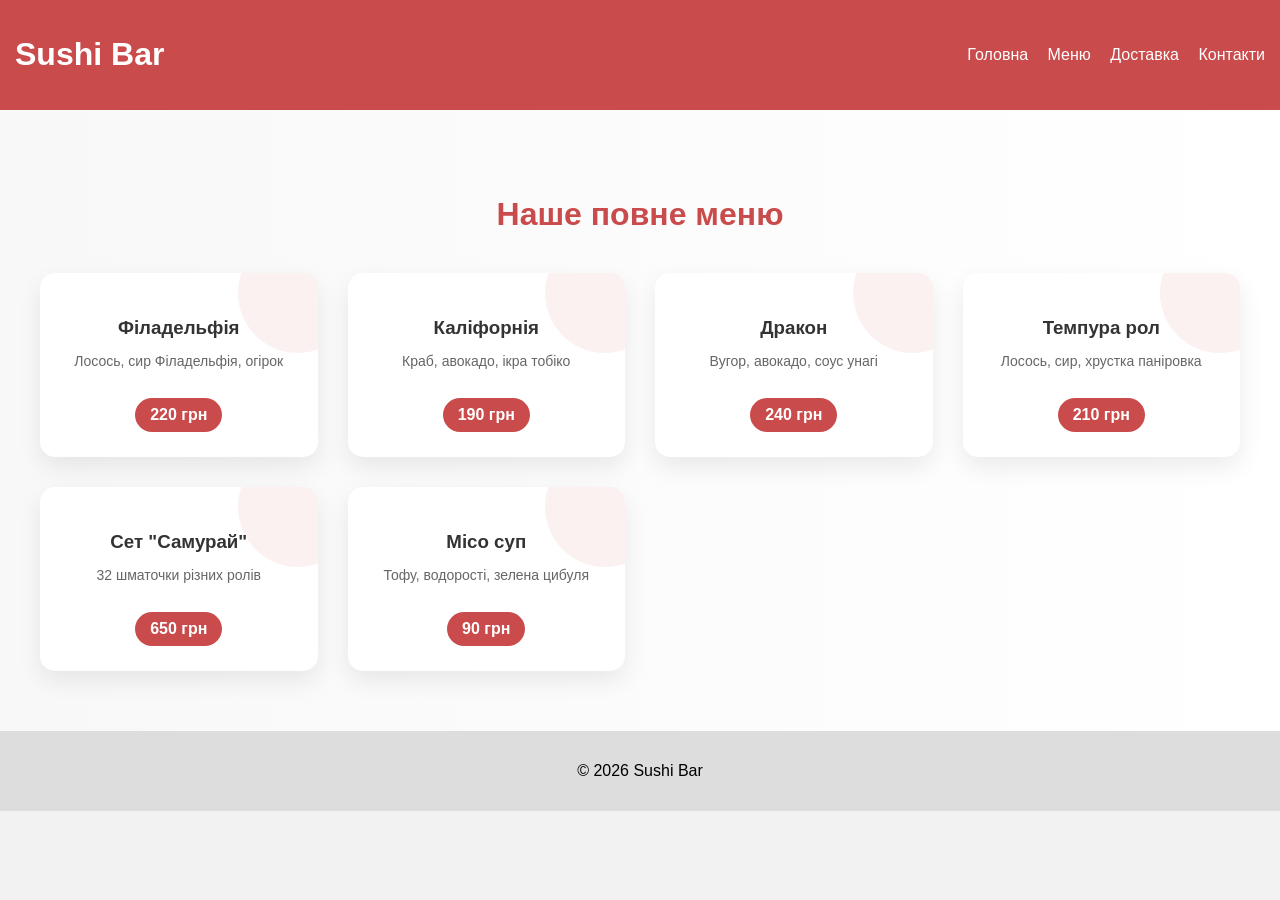
<file: menu.html>
<!DOCTYPE html>
<html lang="uk">
<head>
    <meta charset="UTF-8">
    <title>Меню | Sushi Bar</title>
    <link rel="stylesheet" href="style.css">
</head>
<body>

<header>
    <h1>Sushi Bar</h1>
    <nav>
        <a href="index.html">Головна</a>
        <a href="menu.html">Меню</a>
        <a href="#">Доставка</a>
        <a href="#">Контакти</a>
    </nav>
</header>

<section class="menu-page">
    <h2>Наше повне меню</h2>

    <div class="menu-grid">

        <div class="menu-item">
            <h3>Філадельфія</h3>
            <p>Лосось, сир Філадельфія, огірок</p>
            <span class="price">220 грн</span>
        </div>

        <div class="menu-item">
            <h3>Каліфорнія</h3>
            <p>Краб, авокадо, ікра тобіко</p>
            <span class="price">190 грн</span>
        </div>

        <div class="menu-item">
            <h3>Дракон</h3>
            <p>Вугор, авокадо, соус унагі</p>
            <span class="price">240 грн</span>
        </div>

        <div class="menu-item">
            <h3>Темпура рол</h3>
            <p>Лосось, сир, хрустка паніровка</p>
            <span class="price">210 грн</span>
        </div>

        <div class="menu-item">
            <h3>Сет "Самурай"</h3>
            <p>32 шматочки різних ролів</p>
            <span class="price">650 грн</span>
        </div>

        <div class="menu-item">
            <h3>Місо суп</h3>
            <p>Тофу, водорості, зелена цибуля</p>
            <span class="price">90 грн</span>
        </div>

    </div>
</section>

<footer>
    <p>© 2026 Sushi Bar</p>
</footer>

</body>
</html>
</file>
<file: style.css>
body {
    margin: 0;
    font-family: Arial, sans-serif;
    background: #f2f2f2;
}

header {
    background: #c94b4b;
    color: white;
    padding: 15px;
    display: flex;
    justify-content: space-between;
    align-items: center;
}

nav a {
    color: white;
    margin-left: 15px;
    text-decoration: none;
}

.hero {
    display: flex;
    justify-content: space-around;
    align-items: center;
    padding: 40px;
    background: white;
}

.hero img {
    width: 250px;
    border-radius: 10px;
}

button {
    background: #c94b4b;
    border: none;
    padding: 10px 20px;
    color: white;
    cursor: pointer;
}

.menu {
    padding: 40px;
    text-align: center;
}

.cards {
    display: flex;
    justify-content: center;
    gap: 20px;
}

.card {
    background: white;
    padding: 20px;
    width: 180px;
    border-radius: 10px;
    box-shadow: 0 0 10px rgba(0,0,0,0.1);
}

.gallery {
    padding: 40px;
    text-align: center;
}

.circles {
    display: flex;
    justify-content: center;
    gap: 20px;
}

.circle {
    width: 80px;
    height: 80px;
    background: #ccc;
    border-radius: 50%;
}


footer {
    background: #ddd;
    text-align: center;
    padding: 15px;
}


.menu-page {
    padding: 60px 40px;
    background: linear-gradient(to right, #f8f8f8, #ffffff);
    text-align: center;
}

.menu-page h2 {
    font-size: 32px;
    margin-bottom: 40px;
    color: #c94b4b;
}

.menu-grid {
    display: grid;
    grid-template-columns: repeat(auto-fit, minmax(250px, 1fr));
    gap: 30px;
}

.menu-item {
    background: white;
    padding: 25px;
    border-radius: 15px;
    box-shadow: 0 10px 25px rgba(0,0,0,0.08);
    transition: 0.3s ease;
    position: relative;
    overflow: hidden;
}

.menu-item:hover {
    transform: translateY(-10px);
    box-shadow: 0 15px 35px rgba(0,0,0,0.15);
}

.menu-item h3 {
    color: #333;
    margin-bottom: 10px;
}

.menu-item p {
    font-size: 14px;
    color: #666;
}

.price {
    display: inline-block;
    margin-top: 15px;
    padding: 8px 15px;
    background: #c94b4b;
    color: white;
    border-radius: 20px;
    font-weight: bold;
}

.menu-item::before {
    content: "";
    position: absolute;
    width: 120px;
    height: 120px;
    background: rgba(201,75,75,0.08);
    border-radius: 50%;
    top: -40px;
    right: -40px;
}

.order-btn {
    margin-top: 15px;
    padding: 8px 15px;
    border: none;
    background: #333;
    color: white;
    border-radius: 20px;
    cursor: pointer;
    transition: 0.3s;
}

.order-btn:hover {
    background: #c94b4b;
}
</file>
